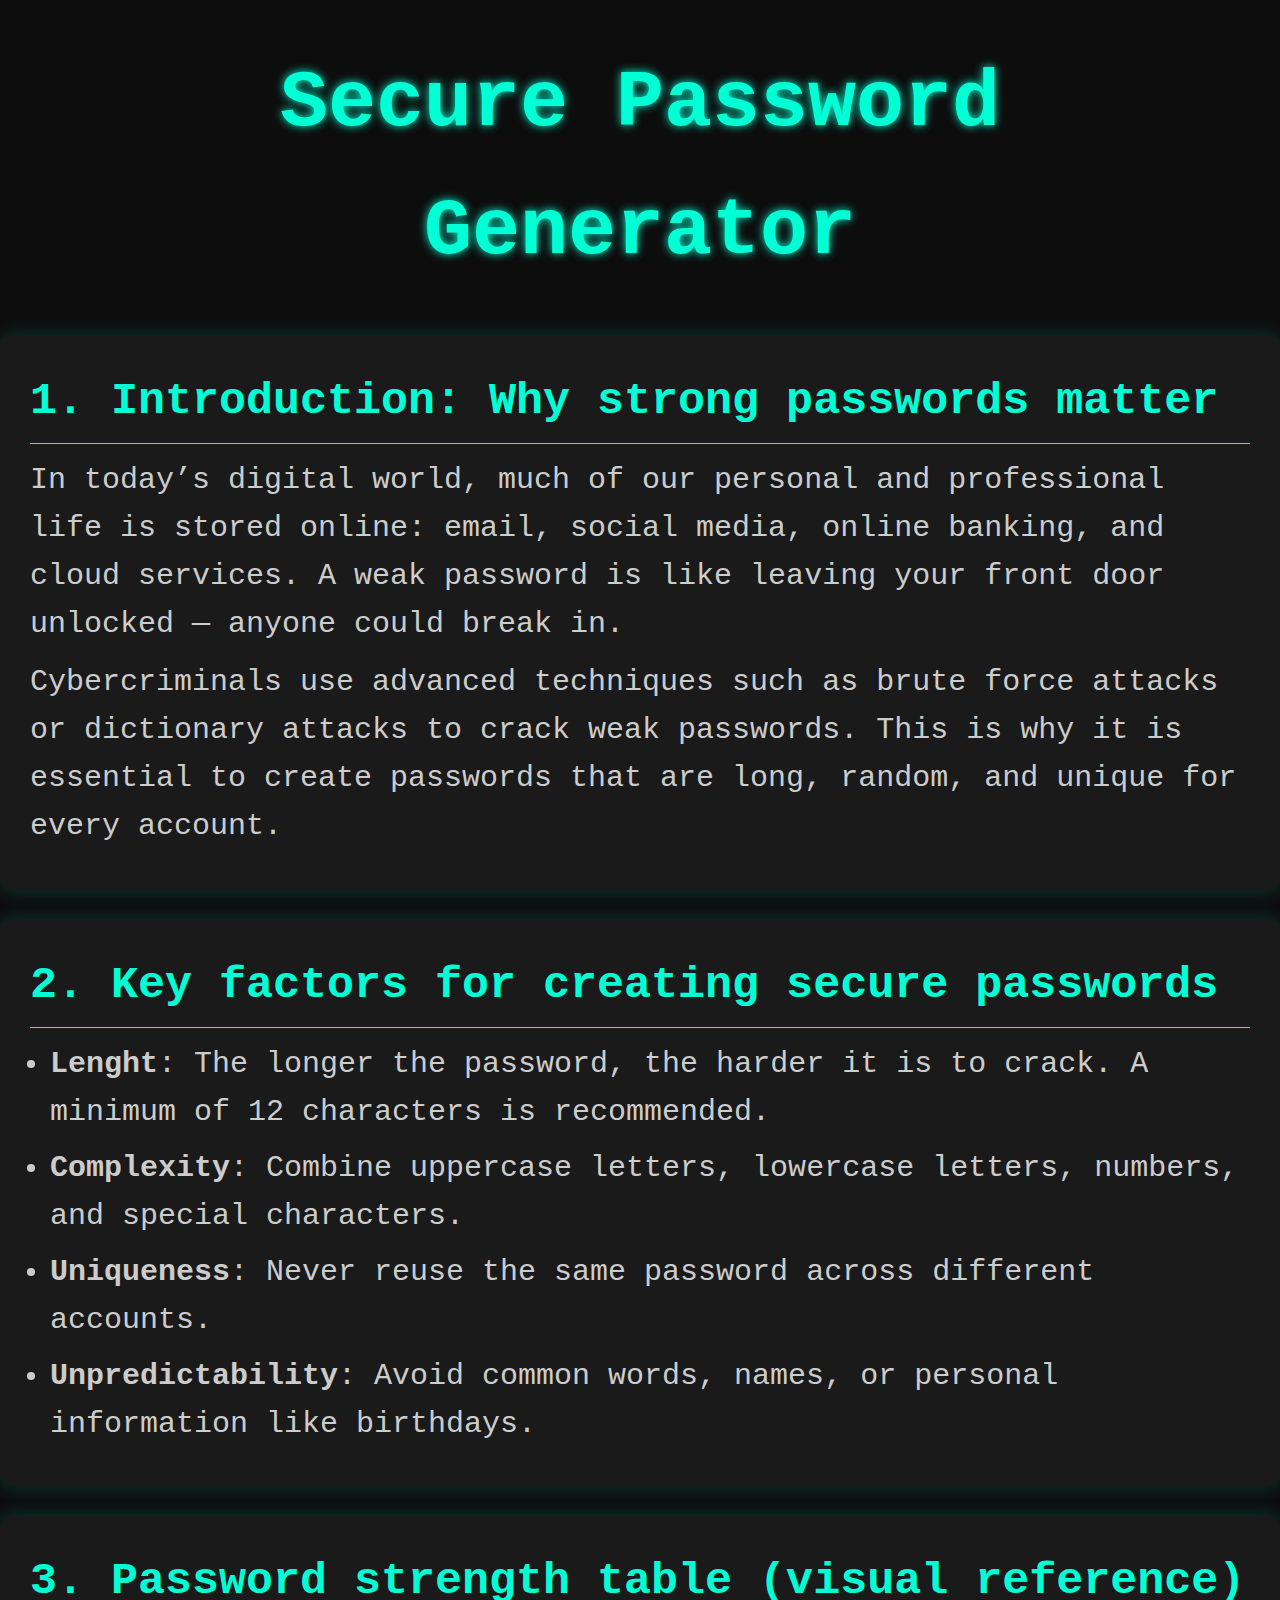
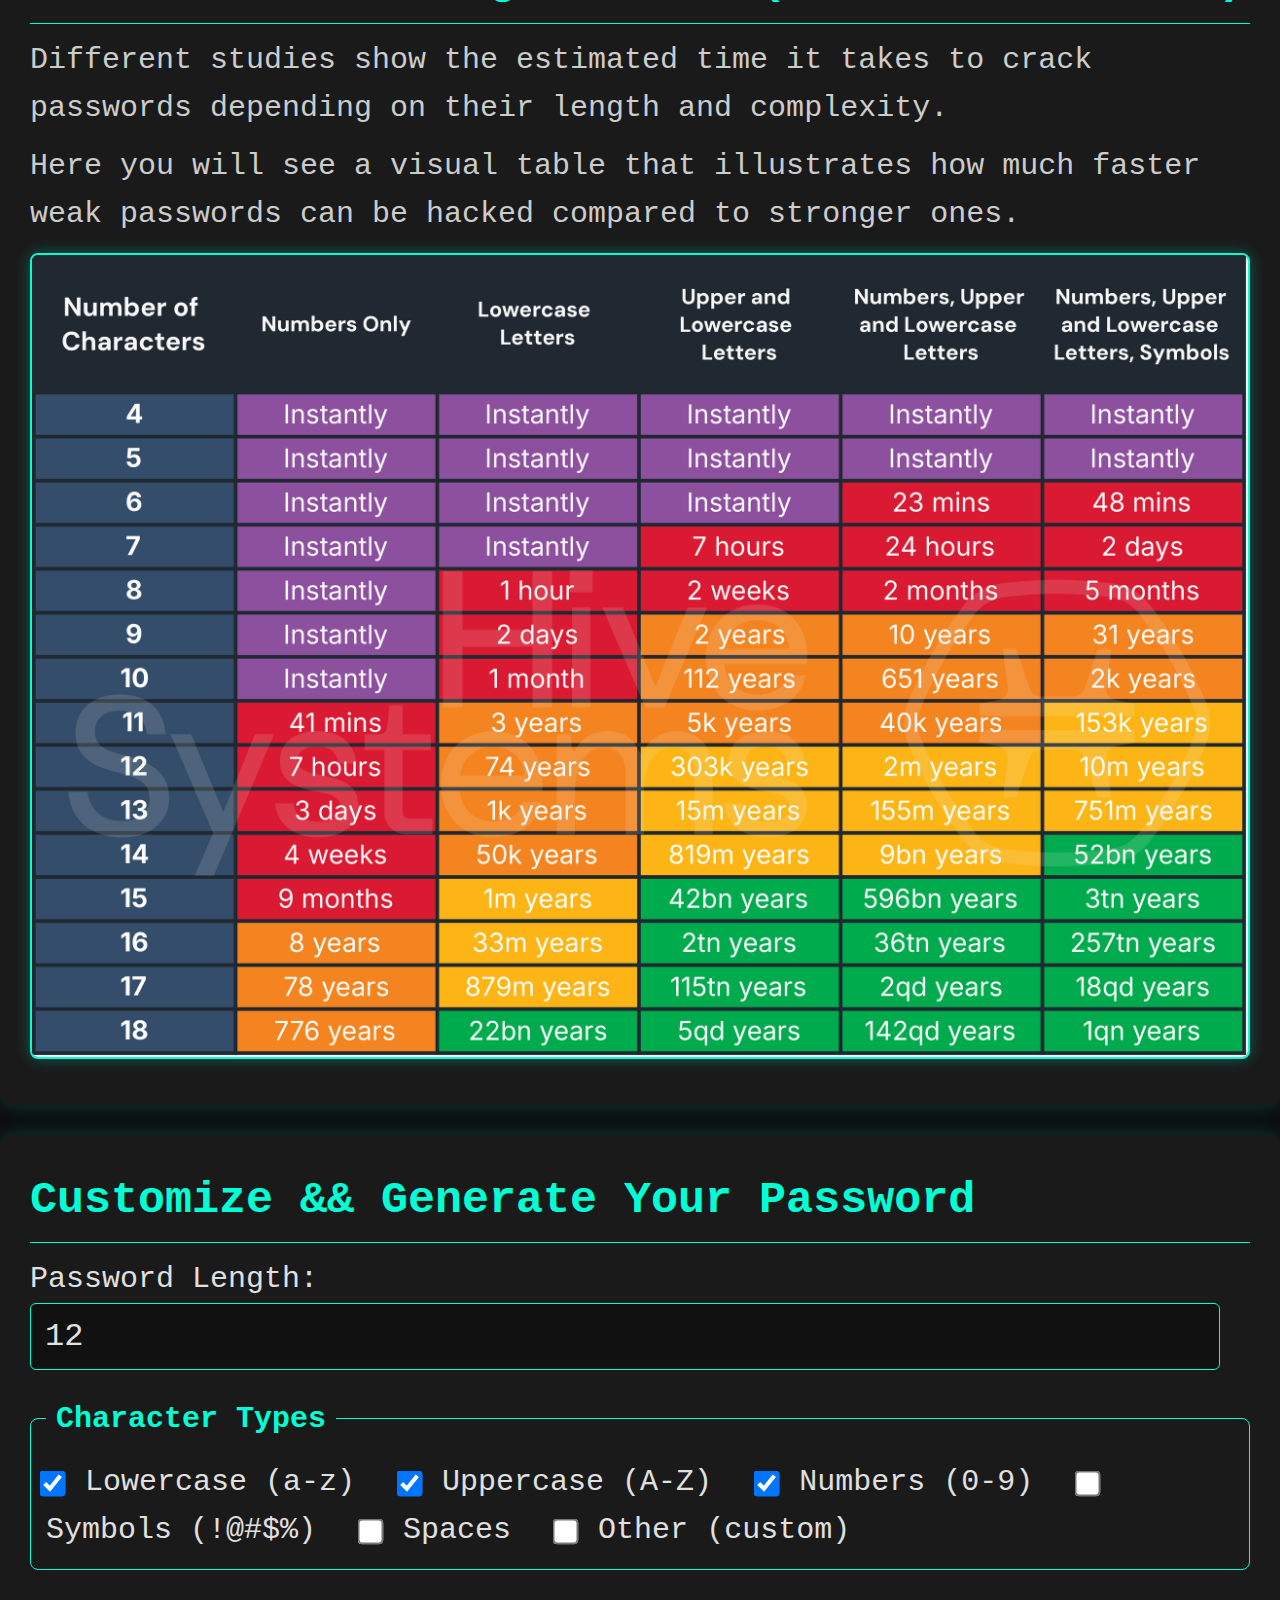
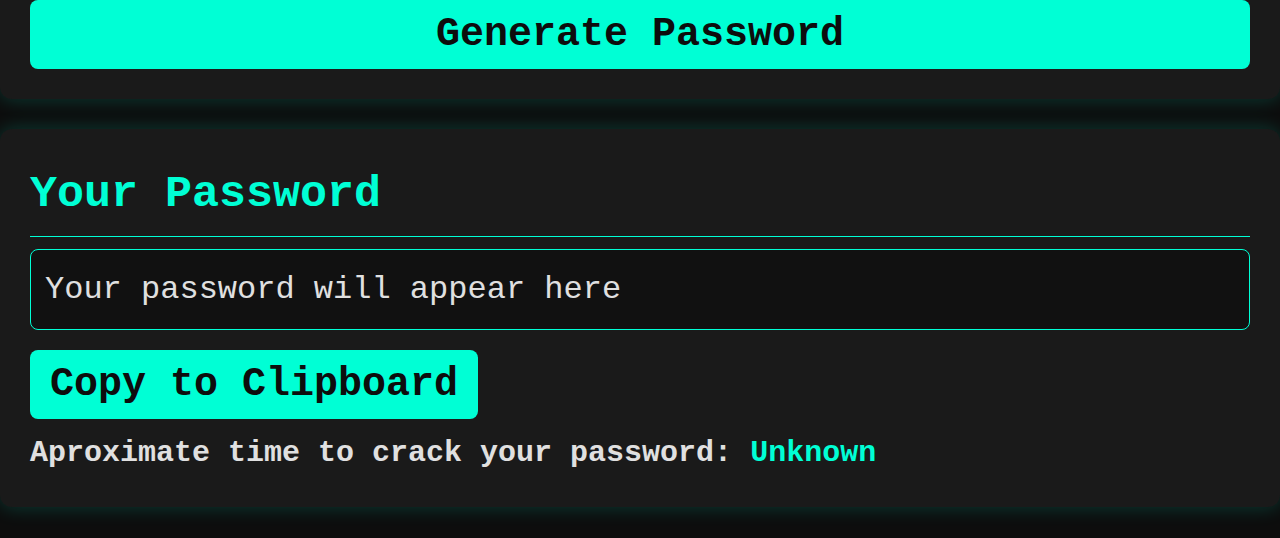
<file: index.html>
<!DOCTYPE html>
<html lang="en">
    <head>
        <meta charset="UTF-8">
        <meta name="viewport" content="width=device-width, initial-scale=1.0">
        <title>Password Generator - Create Strong & Secure Passwords Online</title>
        <meta name="description" content="Free online password generator. Create strong and secure passwords instantly with customizable options for length, symbols, numbers, and more. Stay safe online.">
        <meta name="keywords" content="password generator, secure password, strong password, random password, online tool, cybersecurity, password strength, safe password, create password">

        <link rel="icon" type="image/png" href="images/favicon.png">
        <link rel="shortcut icon" href="images/favicon.ico" type="image/x-icon">

        <meta property="og:title" content="Secure Password Generator">
        <meta property="og:description" content="Create strong and secure passwords instantly online.">
        <meta property="og:image" content="https://calorie-calculator-bmr.netlify.app/images/favicon.png">
        <meta property="og:type" content="website">
        <meta property="og:url" content="https://calorie-calculator-bmr.netlify.app">

        <meta name="google-site-verification" content="2IW6_Xz1OZQtoxjRuhEflbeI5M-soVUSgXnbFPKtw4A" />

        <link rel="stylesheet" href="index.css">
    </head>
    <body>
        <header>
            <h1>Secure Password Generator</h1>
        </header>

        <main>
            <section id="intro">
                <h2>1. Introduction: Why strong passwords matter</h2>
                <p>In today’s digital world, much of our personal and professional life is stored online: email, social media, online banking, and cloud services. A weak password is like leaving your front door unlocked — anyone could break in.</p>
                <p>Cybercriminals use advanced techniques such as brute force attacks or dictionary attacks to crack weak passwords. This is why it is essential to create passwords that are long, random, and unique for every account.</p>
            </section>

            <section id="variables">
                <h2>2. Key factors for creating secure passwords</h2>
                <ul>
                    <li><strong>Lenght</strong>: The longer the password, the harder it is to crack. A minimum of 12 characters is recommended.</li>
                    <li><strong>Complexity</strong>: Combine uppercase letters, lowercase letters, numbers, and special characters.</li>
                    <li><strong>Uniqueness</strong>: Never reuse the same password across different accounts.</li>
                    <li><strong>Unpredictability</strong>: Avoid common words, names, or personal information like birthdays.</li>
                </ul>
            </section>

            <section id="strengh-table">
                <h2>3. Password strength table (visual reference)</h2>
                <p>Different studies show the estimated time it takes to crack passwords depending on their length and complexity.</p>
                <p>Here you will see a visual table that illustrates how much faster weak passwords can be hacked compared to stronger ones.</p>                    
                <div class="image-placeholder">
                    <img src="images/table_time_to_crack_passwords.jpg" alt="Table showing password cracking times based on password length and complexity">
                </div>
            </section>

            <section id="options">
                <h2>Customize && Generate Your Password</h2>
                <form id="password-form">
                    <label for="length">Password Length:
                        <input type="number" id="length" name="length" min="4" max="128" value="12">
                    </label>

                    <fieldset>
                        <legend>Character Types</legend>
                        <label><input type="checkbox" id="lowercase" checked> Lowercase (a-z)</label>
                        <label><input type="checkbox" id="uppercase" checked> Uppercase (A-Z)</label>
                        <label><input type="checkbox" id="numbers" checked> Numbers (0-9)</label>
                        <label><input type="checkbox" id="symbols"> Symbols (!@#$%)</label>
                        <label><input type="checkbox" id="spaces"> Spaces</label>
                        <label><input type="checkbox" id="other"> Other (custom)</label>
                    </fieldset>

                    <button type="button" id="generate-btn">Generate Password</button>
                </form>
            </section>

            <section id="result">
                <h2>Your Password</h2>
                <div id="password-output">Your password will appear here</div>
                <button id="copy-btn">Copy to Clipboard</button>
                <div id="strength-meter">Aproximate time to crack your password: <span id="strength-text">Unknown</span></div>
            </section>
        </main>

        <script src="index.js"></script>
    </body>
</html>
</file>
<file: index.css>
* {
    margin: 0;
    padding: 0;
    box-sizing: border-box;
    font-family: 'Roboto Mono', monospace;
}

body {
    background-color: #0d0d0d;
    color: #e0e0e0;
    line-height: 1.6;
    font-size: 30px;
}

header {
    text-align: center;
    margin: 40px;
}

header h1 {
    color: #00ffd5;
    font-size: 5rem;
    text-shadow: 0 0 10px #00ffd5;
}

main {
    max-width: 2000px;
    margin: 0 auto;
}

section {
    background-color: #1a1a1a;
    border-radius: 12px;
    padding: 30px;
    margin-bottom: 30px;
    box-shadow: 0 0 20px rgba(0, 255, 213, 0.2);
}

section h2 {
    color: #00ffd5;
    margin-bottom: 12px;
    border-bottom: 1px solid #00ffd5;
    padding-bottom: 5px;
}

section p, section li {
    margin-bottom: 10px;
    color: #cccccc;
}

ul {
    padding-left: 20px;
}

ul li {
    margin-bottom: 8px;
}

.image-placeholder {
    margin-top: 15px;
    text-align: center;
}

.image-placeholder img {
    max-width: 100%;
    border-radius: 8px;
    border: 2px solid #00ffd5;
    box-shadow: 0 0 15px rgba(0, 255, 213, 0.3);
}

form {
    display: flex;
    flex-direction: column;
}

label {
    margin-bottom: 10px;
    font-weight: 500;
    color: #e0e0e0;
    margin-right: 30px;
}

input[type="number"] {
    padding: 14px;
    margin-bottom: 15px;
    border-radius: 6px;
    border: 1px solid #00ffd5;
    background-color: #111;
    color: #e0e0e0;
    font-size: 2rem;
    width: 100%;
}

fieldset {
    border: 1px solid #00ffd5;
    border-radius: 8px;
    padding: 15px;
    margin-bottom: 20px;
}

legend {
    padding: 0 10px;
    color: #00ffd5;
    font-weight: bold;
}

input[type="checkbox"] {
    margin-right: 8px;
    transform: scale(2);
}

button {
    padding: 12px 20px;
    background-color: #00ffd5;
    color: #0d0d0d;
    border: none;
    border-radius: 8px;
    cursor: pointer;
    font-weight: bold;
    font-size: 2.5rem;
    transition: all 0.3s ease;
    margin-top: 10px;
}

button:hover {
    background-color: #00bfa0;
    box-shadow: 0 0 15px #00ffd5;
}

#password-output {
    background-color: #111;
    padding: 14px;
    border-radius: 8px;
    border: 1px solid #00ffd5;
    font-family: 'Courier New', monospace;
    font-size: 2rem;
    margin-bottom: 10px;
    word-break: break-all;
}

#strength-meter {
    margin-top: 10px;
    font-weight: bold;
}

#strength-text {
    color: #00ffd5;
}

footer {
    text-align: center;
    margin-top: 50px;
    color: #555;
    font-size: 0.9rem;
}

@media (max-width: 600px) {
    header h1 {
        font-size: 2rem;
    }

    section h2 {
        font-size: 1.3rem;
    }

    button {
        font-size: 0.9rem;
    }
}
</file>
